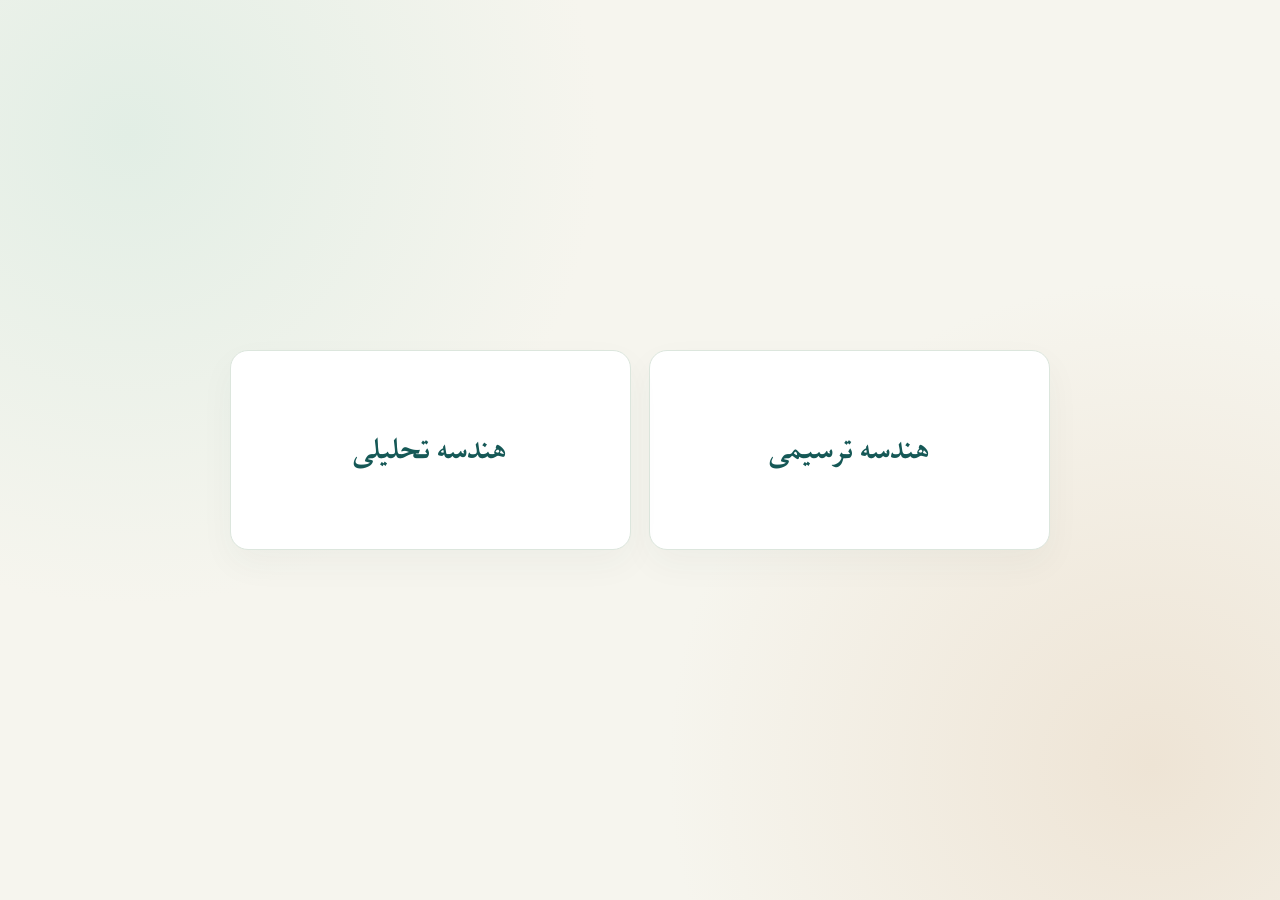
<file: index.html>
<!doctype html>
<html lang="fa" dir="rtl">
<head>
  <meta charset="utf-8">
  <meta name="viewport" content="width=device-width, initial-scale=1">
  <title>جزوه‌های هندسه</title>
  <link rel="stylesheet" href="home.css">
</head>
<body>
  <main class="home">
    <div class="choices">
      <a class="choice" href="tarsim.html">
        <span class="choice-title">هندسه ترسیمی</span>
      </a>
      <a class="choice" href="tahlili.html">
        <span class="choice-title">هندسه تحلیلی</span>
      </a>
    </div>
  </main>
</body>
</html>
</file>
<file: home.css>
@font-face{font-family:book;src:url('tahlili-fonts-XB-Niloofar.ttf')}@font-face{font-family:book;src:url('tahlili-fonts-XB-NiloofarBd.ttf');font-weight:700}
*{box-sizing:border-box}body{margin:0;min-height:100vh;display:grid;place-items:center;padding:32px 20px;background:#f6f5ee;color:#183b3c;font-family:book,serif;background-image:radial-gradient(circle at 10% 15%,#e2eee5 0,transparent 34%),radial-gradient(circle at 90% 85%,#eee4d5 0,transparent 35%)}.home{width:min(100%,820px);text-align:center;padding:35px 0}.mark{direction:ltr;display:flex;justify-content:center;align-items:center;gap:5px;color:#c29a66;font-family:serif;font-size:31px;line-height:1}.mark span:last-child{font-size:27px}.eyebrow{font-size:17px;letter-spacing:.03em;color:#71877f;margin:25px 0 2px}h1{font-size:clamp(38px,6vw,62px);line-height:1.3;margin:0;color:#164f4e}.intro{font-size:21px;line-height:1.8;color:#61766f;margin:12px auto 35px;max-width:520px}.choices{display:grid;grid-template-columns:repeat(2,minmax(0,1fr));gap:18px}.choice{position:relative;min-height:200px;text-align:right;padding:24px 27px;display:flex;flex-direction:column;background:#fff;border:1px solid #dce6dd;border-radius:18px;color:inherit;text-decoration:none;box-shadow:0 14px 35px #264e3c0b;transition:transform .2s,box-shadow .2s,border-color .2s}.choice:hover,.choice:focus-visible{transform:translateY(-4px);border-color:#98b7a5;box-shadow:0 18px 40px #264e3c1c}.choice:focus-visible{outline:3px solid #c59a63;outline-offset:3px}.number{direction:ltr;text-align:right;color:#c49b6c;font-size:17px}.choice-title{font-size:31px;font-weight:700;color:#155856;margin-top:15px}.description{font-size:18px;color:#7b8d83}.arrow{position:absolute;left:25px;bottom:23px;font:24px sans-serif;color:#b88c57}.footer{color:#94a39a;font-size:16px;margin:34px 0 0}@media(max-width:600px){.choices{grid-template-columns:1fr}.choice{min-height:150px}.intro{margin-bottom:25px}.home{padding:10px 0}}
.choice{align-items:center;justify-content:center;text-align:center}.choice-title{margin:0}
</file>
